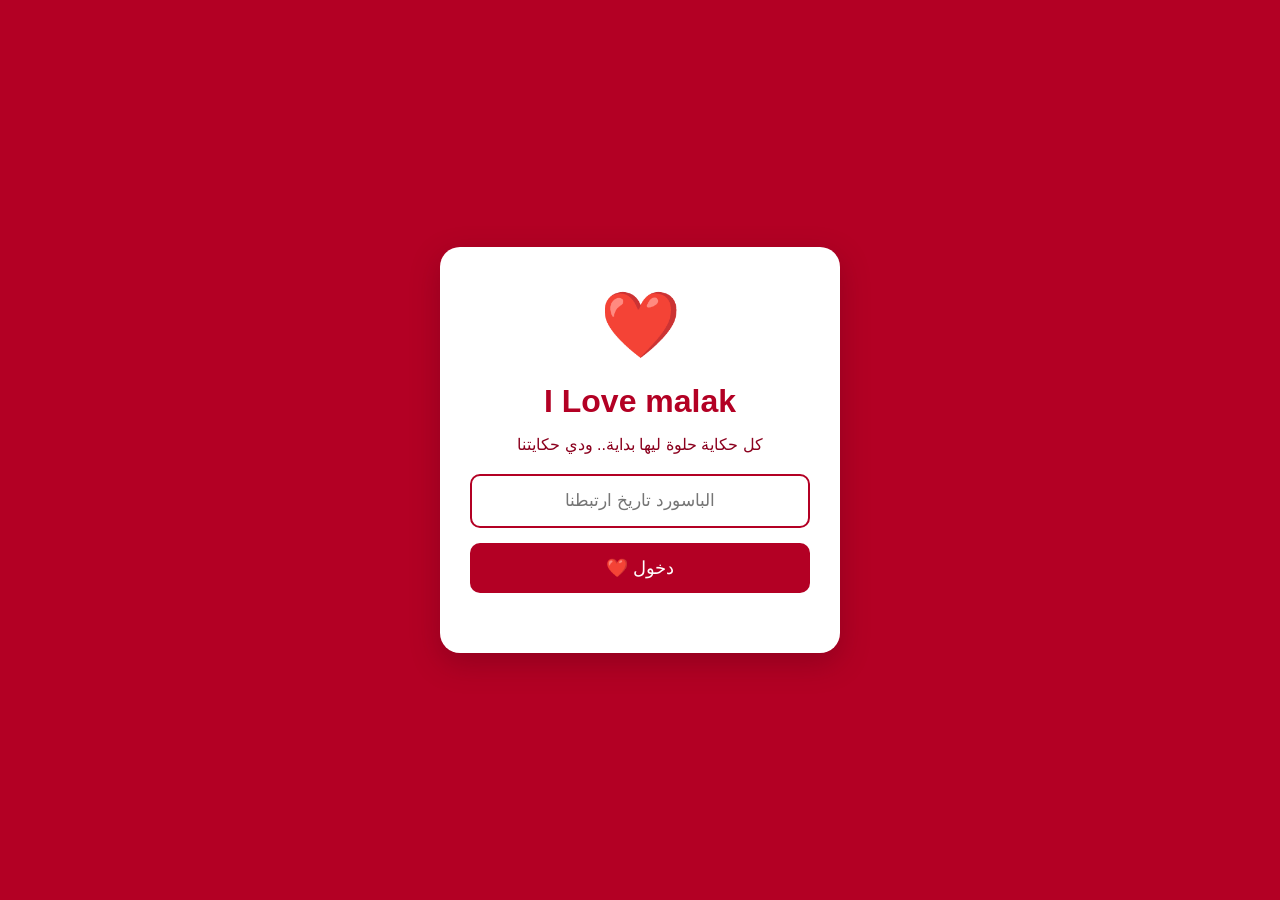
<file: index.html>
<!DOCTYPE html>
<html lang="ar" dir="rtl">
<head>
    <meta charset="UTF-8">
    <meta name="viewport" content="width=device-width, initial-scale=1.0">
    <title>I Love Story ❤️</title>
    <link rel="stylesheet" href="style.css">
</head>
<body class="login-page">

    <div class="login-box">
        <div class="heart">❤️</div>
        <h1>I Love malak</h1>
        <p>كل حكاية حلوة ليها بداية.. ودي حكايتنا</p>

        <input type="password" id="password" placeholder="الباسورد تاريخ ارتبطنا">
        <button onclick="login()">دخول ❤️</button>

        <p id="error"></p>
    </div>

    <script>
        function login() {
            const password = document.getElementById("password").value;

            if (password === "1572025") {
                window.location.href = "moments.html";
            } else {
                document.getElementById("error").textContent =
                    "الباسورد مش صحيح، حاول تاني ❤️";
            }
        }
    </script>

</body>
</html>
</file>
<file: style.css>
* {
    margin: 0;
    padding: 0;
    box-sizing: border-box;
}

body {
    font-family: Arial, sans-serif;
    background: #fff0f2;
    color: #8b001e;
}

/* صفحة الباسورد */

.login-page {
    min-height: 100vh;
    width: 100%;
    background: #b30024;

    display: flex;
    justify-content: center;
    align-items: center;

    text-align: center;
}

.login-box {
    width: 90%;
    max-width: 400px;

    background: white;

    padding: 40px 30px;

    border-radius: 20px;

    box-shadow: 0 10px 30px #50001455;

    display: flex;
    flex-direction: column;
    align-items: center;
}

.heart {
    font-size: 65px;
    margin-bottom: 20px;
}

.login-box h1 {
    color: #b30024;
    margin-bottom: 15px;
}

.login-box p {
    margin-bottom: 20px;
}

.login-box input {
    width: 100%;
    padding: 15px;

    border: 2px solid #b30024;
    border-radius: 10px;

    text-align: center;
    font-size: 17px;

    margin-bottom: 15px;
}

.login-box button {
    width: 100%;
    padding: 14px;

    background: #b30024;
    color: white;

    border: none;
    border-radius: 10px;

    font-size: 18px;
    cursor: pointer;
}

.login-box button:hover {
    background: #800020;
}

/* الصفحة الثانية */

.hero {
    background: linear-gradient(135deg, #800020, #ff4d6d);

    color: white;
    text-align: center;

    padding: 65px 20px;
}

.hero h1 {
    font-size: 45px;
    margin-bottom: 15px;
}

.hero p {
    margin: 10px;
}

/* بداية الحكاية */

.story, .message {
    background: white;

    max-width: 850px;

    margin: 40px auto;
    padding: 35px;

    text-align: center;

    border-radius: 20px;

    line-height: 2;

    box-shadow: 0 5px 15px #c9184a20;
}

.section-title {
    text-align: center;
    margin: 45px 10px 25px;
}

/* شبكة الصور */

.gallery {
    display: grid;

    grid-template-columns: repeat(3, 1fr);

    grid-auto-rows: 260px;

    gap: 18px;

    padding: 20px;

    max-width: 1200px;

    margin: auto;
}

.photo {
    position: relative;

    overflow: hidden;

    border-radius: 18px;

    box-shadow: 0 5px 15px #80002030;
}

.photo img {
    width: 100%;
    height: 100%;

    object-fit: cover;

    transition: 0.4s;
}

.photo:hover img {
    transform: scale(1.08);
}

.photo span {
    position: absolute;

    bottom: 0;
    right: 0;

    width: 100%;

    padding: 15px;

    color: white;
    text-align: center;

    background: linear-gradient(
        transparent,
        #800020cc
    );
}

/* مربعات بأحجام مختلفة */

.photo-large {
    grid-row: span 2;
}

.photo-wide {
    grid-column: span 2;
}

/* رسالة الحب */

.message h2 {
    margin-bottom: 20px;
}

.message h3 {
    margin-top: 20px;
    color: #c9184a;
}

/* الفوتر */

footer {
    background: #800020;

    color: white;

    text-align: center;

    padding: 25px;

    margin-top: 40px;
}

/* الموبايل */

@media (max-width: 650px) {

    .gallery {
        grid-template-columns: repeat(2, 1fr);

        grid-auto-rows: 190px;

        gap: 10px;

        padding: 12px;
    }

    .photo-large {
        grid-row: span 2;
    }

    .photo-wide {
        grid-column: span 2;
    }

    .hero h1 {
        font-size: 32px;
    }

    .story, .message {
        margin: 20px 12px;
        padding: 20px;
    }

}
@media (max-width: 1023px){
    
}
</file>
